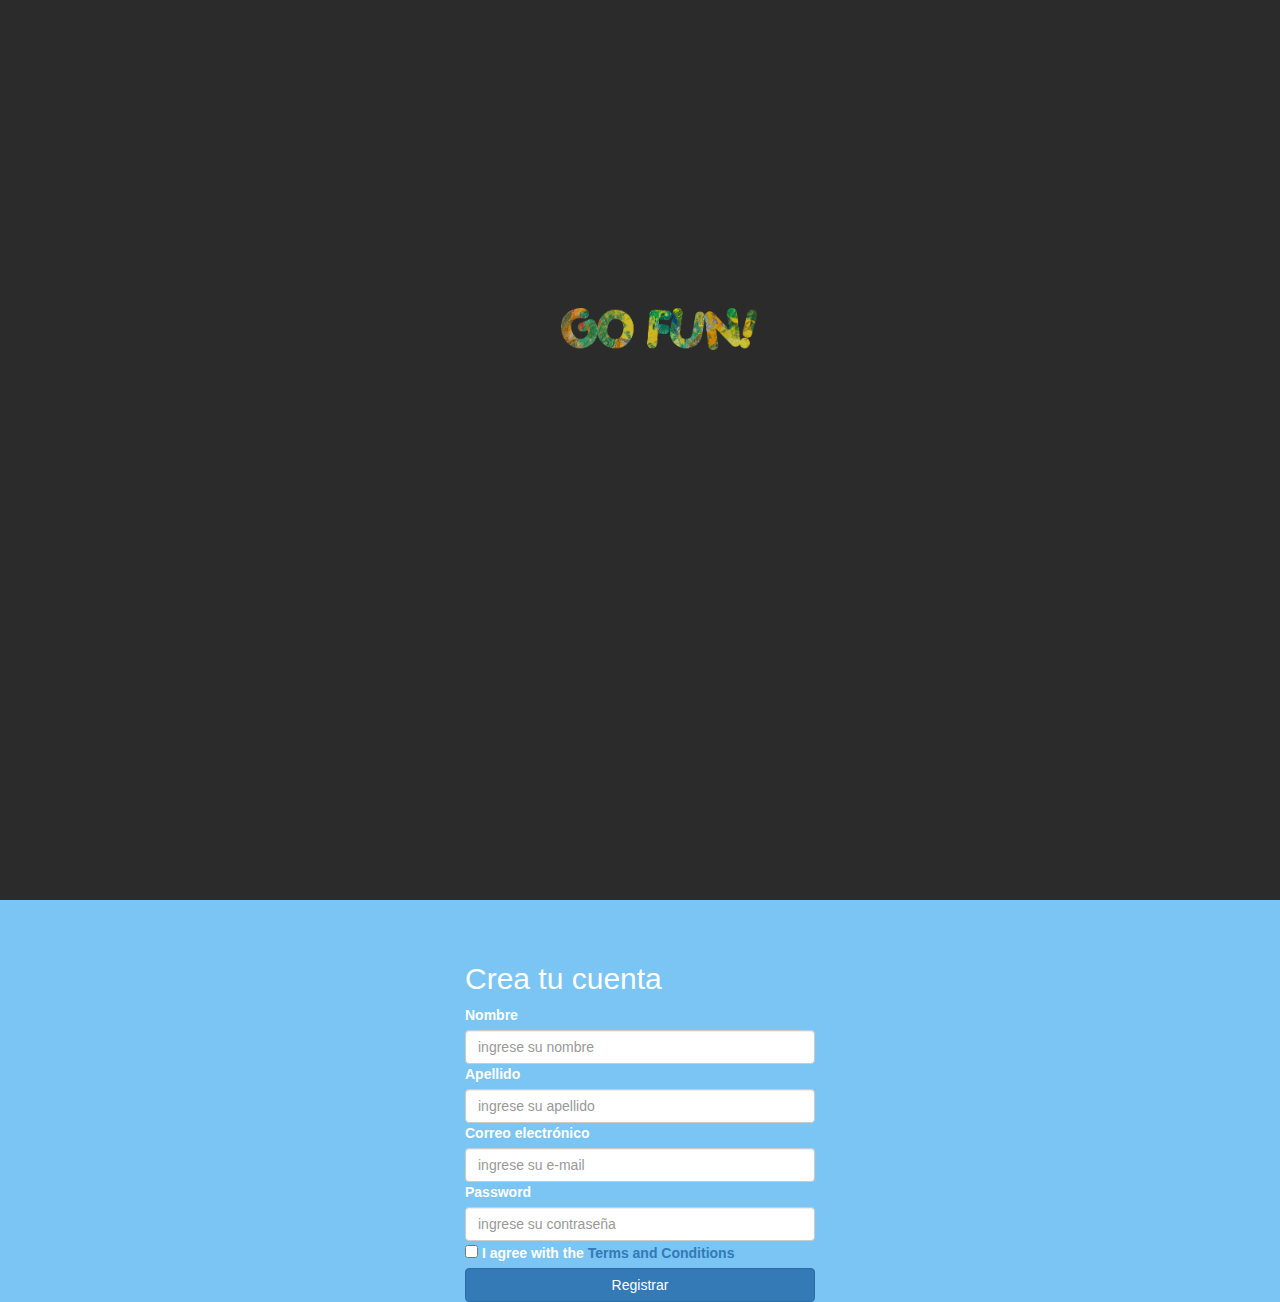
<file: index.html>
<!DOCTYPE html>
<html lang="en">
<head>
	<meta charset="UTF-8">
	<meta name="viewport" content="width=device-width, initial-scale=1.0">
	<link rel="stylesheet" href="css/bootstrap.min.css">
	<link rel="stylesheet" href="css/style.css">
	<link rel="stylesheet" href="font-awesome-4.7.0/css/font-awesome.min.css">
	<title>Log In</title>
</head>
<body id="image-body">
<!-- seccion1/ vista splash -->
<section class="pantalla-inicio">
		<div class="container">
			<div class="row">
				<div class="col-xs-12 text-center">
					<img class="img-responsive logo-go-fun" src="images/go fun.png" alt="">					
					<svg class="spinner" width="65px" height="65px" viewBox="0 0 66 66" xmlns="http://www.w3.org/2000/svg">
						<circle class="path" fill="none" stroke-width="6" stroke-linecap="round" cx="33" cy="33" r="30"></circle>
					</svg>					
				</div>
			</div>
		</div>
</section>
	<!-- Fin seccion1/ vista splash -->
	<!-- nav -->
		<header class="vista-principal cabezera">
			<div class="container-fluid">
				<div class="row menu">
					<div class="total col-xs-12 col-sm-12 col-md-12 col-lg-12">
						<nav class="encabezado navbar navbar-default navbar-fixed-top">
								<div class="container-fluid">
									<div class="navbar-header">
										<button type="button" class="navbar-toggle collapsed" data-toggle="collapse" data-target="#bs-example-navbar-collapse-1" aria-expanded="false">
											<span class="sr-only">Toggle navigation</span>
											<span class="icon-bar"></span>
											<span class="icon-bar"></span>
											<span class="icon-bar"></span>
										</button>
										<img class="img-responsive logotipo" src="images/go fun.png" alt="">
									</div>
							<!-- Collect the nav links, forms, and other content for toggling -->
									<div class="collapse navbar-collapse" id="bs-example-navbar-collapse-1">
										<ul class="nav navbar-nav navbar-right">
											<li><a href="#">Panoramas</a></li>
											<li><a href="#">Regístrate</a></li>
											<li><a href="#">Inicia sesión</a></li>
										</ul>
									</div>
								</div>
						</nav>
<!-- header -->
<header>
	<nav class="nav-cabezera navbar navbar-inverse">
			<div class="container">
					<div class="navbar-header">
						<button type="button" class="navbar-toggle collapsed" data-toggle="collapse" data-target="#bs-example-navbar-collapse-1"
		              aria-expanded="false">
							<span class="sr-only">Toggle navigation</span>
							<span class="icon-bar"></span>
							<span class="icon-bar"></span>
							<span class="icon-bar"></span>
						</button>
		        <img class="img-responsive logotipo-dos" src="images/go fun.png" alt="">
					</div>
					<div class="collapse navbar-collapse" id="bs-example-navbar-collapse-1">
		  			<form action="" class="navbar-form navbar-right">
		    			<div class="form-group">
		      			<input id="email2" type="mail" class="form-control" placeholder="correo electrónico">
		      			<input id="password2" type="password" class="form-control" placeholder="contraseña">
		      			<input id="acceder" type="submit" class="btn"  value="Ingresar">
		    			</div>
		  			</form>
					</div>
			</div>
		</nav>
	</div>
</header>
<!-- fin header -->

<!-- inicio Log in -->
<div class="container">
<div class="row">
 <div class="col-xs-4 col-sm-4 col-md-4 col-lg-4">
 </div>
 <div class="cuenta col-xs-4 col-sm-4 col-md-4 col-lg-4">
 	<h2>Crea tu cuenta</h2>
 	<form>
 		<label>Nombre</label>
 		<input id="email" type="text" name="name" placeholder="ingrese su nombre" class="form-control">
 		<label>Apellido</label>
 		<input type="text" name="lastname" placeholder="ingrese su apellido" class="form-control">
 		<label>Correo electrónico</label>
 		<input id="password" type="email" name="e-mail" placeholder="ingrese su e-mail" class="form-control">
 		<label>Password</label>
 		<input type="password" name="password" placeholder="ingrese su contraseña" class="form-control">
 		<label>
 			<input type="checkbox" name="terms"> I agree with the
 			<a href="#">Terms and Conditions</a></label>
 			<input id="ingresar" type="submit" value="Registrar" class="btn btn-primary col-md-12">
 			<div class="clearfix"></div>
 		</form>
 	</div>
 	<div class="col-xs-4 col-sm-4 col-md-4 col-lg-4">
 </div>
	</div>
</div> 	
<!-- fin seccion login -->
	<script src="js/jquery.js"></script>
	<script src="js/app.js"></script>
	<script src="js/bootstrap.min.js"></script>
	<script src="js/data.js"></script>
</body>
</html>
</file>
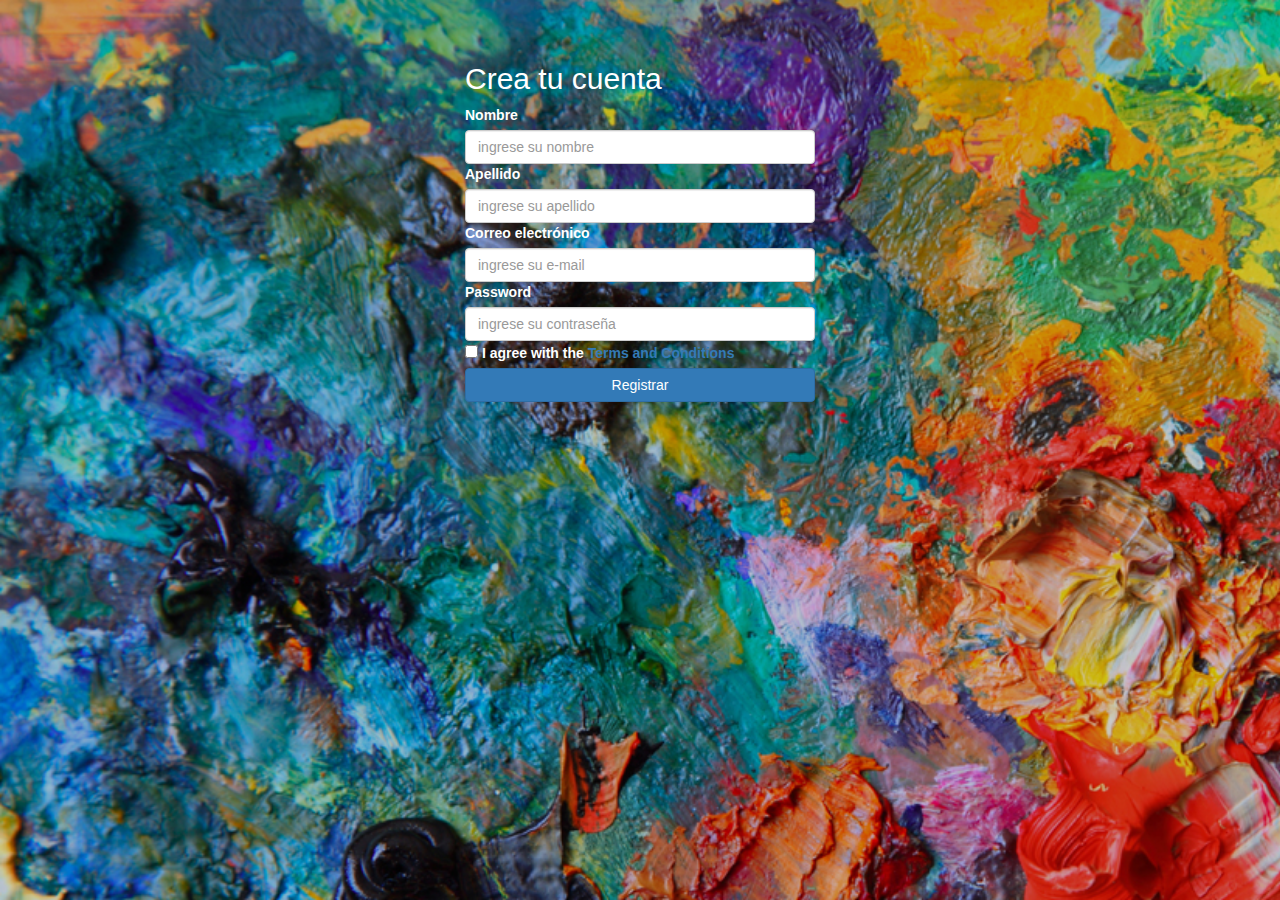
<file: login.html>
<!DOCTYPE html>
<html lang="en">
<head>
	<meta charset="UTF-8">
	<meta name="viewport" content="width=device-width, initial-scale=1.0">
	<link rel="stylesheet" href="css/bootstrap.min.css">
	<link rel="stylesheet" href="css/style.css">
	<link rel="stylesheet" href="font-awesome-4.7.0/css/font-awesome.min.css">
	<title>Log In</title>
</head>
<body id="image-body">
<!-- header -->
<header>
	
		<nav class="nav-cabezera navbar navbar-inverse">
			<div class="container">
					<div class="navbar-header">
						<button type="button" class="navbar-toggle collapsed" data-toggle="collapse" data-target="#bs-example-navbar-collapse-1"
		              aria-expanded="false">
							<span class="sr-only">Toggle navigation</span>
							<span class="icon-bar"></span>
							<span class="icon-bar"></span>
							<span class="icon-bar"></span>
						</button>
		        <img class="img-responsive logotipo-dos" src="images/go fun.png" alt="">
					</div>
					<div class="collapse navbar-collapse" id="bs-example-navbar-collapse-1">
		  			<form action="" class="navbar-form navbar-right">
		    			<div class="form-group">
		      			<input id="email2" type="mail" class="form-control" placeholder="correo electrónico">
		      			<input id="password2" type="password" class="form-control" placeholder="contraseña">
		      			<input id="acceder" type="submit" class="btn"  value="Ingresar">
		    			</div>
		  			</form>
					</div>
			</div>
		</nav>
	</div>
</header>
<!-- fin header -->

<div class="container">
<div class="row">
 <div class="col-xs-4 col-sm-4 col-md-4 col-lg-4">
 </div>
 <div class="cuenta col-xs-4 col-sm-4 col-md-4 col-lg-4">
 	<h2>Crea tu cuenta</h2>
 	<form>
 		<label>Nombre</label>
 		<input id="email" type="text" name="name" placeholder="ingrese su nombre" class="form-control">
 		<label>Apellido</label>
 		<input type="text" name="lastname" placeholder="ingrese su apellido" class="form-control">
 		<label>Correo electrónico</label>
 		<input id="password" type="email" name="e-mail" placeholder="ingrese su e-mail" class="form-control">
 		<label>Password</label>
 		<input type="password" name="password" placeholder="ingrese su contraseña" class="form-control">
 		<label>
 			<input type="checkbox" name="terms"> I agree with the
 			<a href="#">Terms and Conditions</a></label>
 			<input id="ingresar" type="submit" value="Registrar" class="btn btn-primary col-md-12">
 			<div class="clearfix"></div>
 		</form>
 	</div>
 	<div class="col-xs-4 col-sm-4 col-md-4 col-lg-4">
 </div>
	</div>
</div> 	
<!-- fin seccion login -->
	<script src="js/jquery.js"></script>
	<script src="js/app.js"></script>
	<script src="js/bootstrap.min.js"></script>
	<script src="js/data.js"></script>
</body>
</html>
</file>
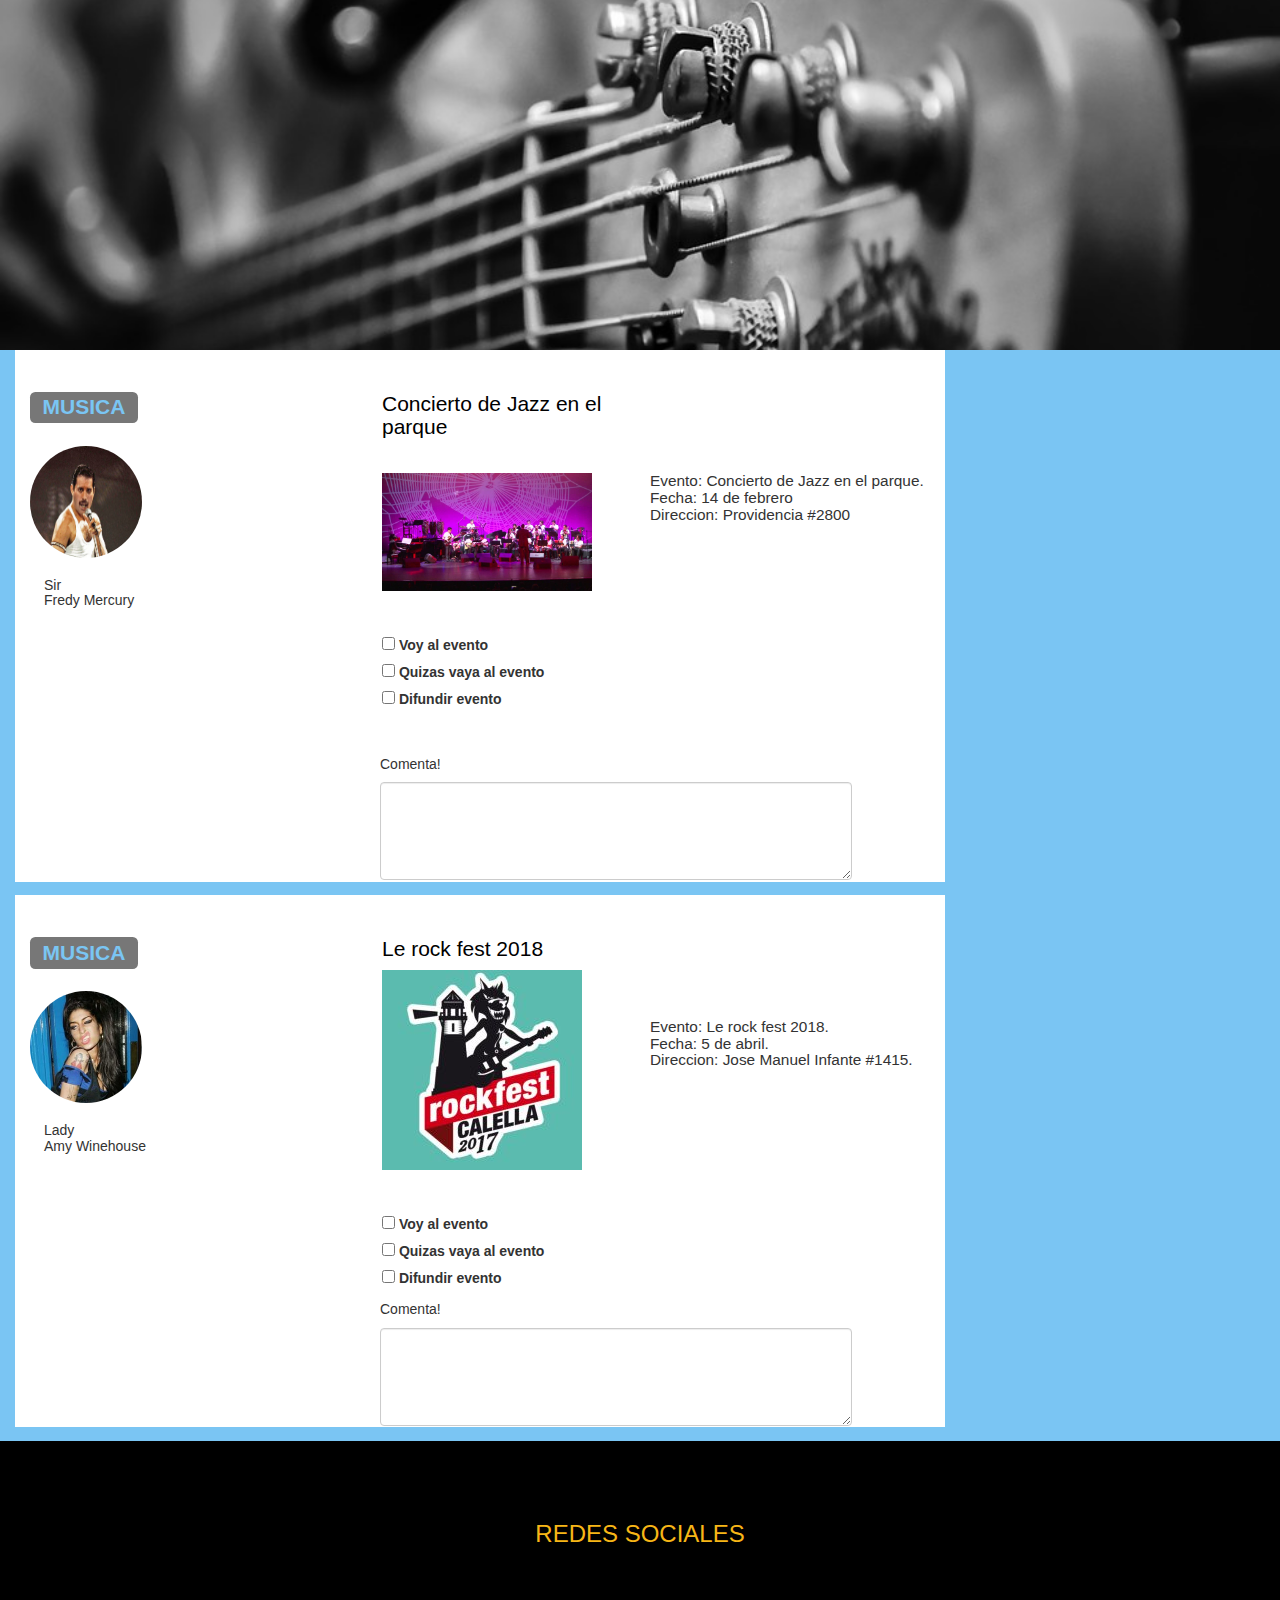
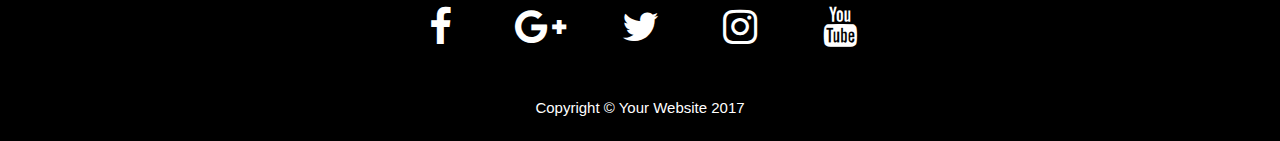
<file: muro.html>
<!DOCTYPE html>
<html lang="en">
<head>
	<meta charset="UTF-8">
	<meta name="viewport" content="width=device-width, initial-scale=1.0">
	<link rel="stylesheet" href="css/bootstrap.min.css">
	<link rel="stylesheet" href="css/style.css">
	<link rel="stylesheet" href="font-awesome-4.7.0/css/font-awesome.min.css">
	<title>muro</title>
</head>
<body>
<!--header-->
	<header class="vista-principal cabezera">
			<div class="container-fluid">
				<div class="row menu">
					<div class="total col-xs-12 col-sm-12 col-md-12 col-lg-12">
						<nav class="encabezado navbar navbar-default navbar-fixed-top">
							<div class="container-fluid">
									<div class="navbar-header">
										<button type="button" class="navbar-toggle collapsed" data-toggle="collapse" data-target="#bs-example-navbar-collapse-1" aria-expanded="false">
											<span class="sr-only">Toggle navigation</span>
											<span class="icon-bar"></span>
											<span class="icon-bar"></span>
											<span class="icon-bar"></span>
										</button>
										<img class="img-responsive logotipo" src="images/go fun.png" alt="">
									</div>
									<div class="collapse navbar-collapse" id="bs-example-navbar-collapse-1">
										<ul class="nav navbar-nav navbar-right">
											<li><a href="#">Panoramas</a></li>
											<li><a href="#">Regístrate</a></li>
											<li><a href="#">Inicia sesión</a></li>
										</ul>
								</div>
							</div>
						</nav>
					</div>
				</div>
			</div>
		</header>
<!-- fin header -->
<!-- foto categoria musica -->
	<section>
		<div class="dos container-fluid">
			<div class="row">
				<div class="total col-xs-12 col-sm-12 col-md-12 col-lg-12">
					<img id= "photoMusica" src="images/musica5.jpg" class="img-responsive" alt="Responsive image">
				</div>
			</div>
		</div>
	</section>
<!-- fin foto categoria musica -->
<!-- muro posteo 1-->
	<div class="row">
  	<div class=" col-xs-9 col-sm-9 col-md-9 col-lg-9">
  		<div class="publicacion">			
 				<div class="row">
 					<div class=" col-xs-4 col-sm-4 col-md-4 col-lg-4">
 						<span id= "etiqueta" class="label label-default">MUSICA</span>
 						<img id= "fredy" src= "images/fredy.jpg" class="img-responsive img-circle" alt="Responsive image">
 						<h3 class="nameProfile">Sir <br> Fredy Mercury</h3>
 					</div>
 					<div class=" col-xs-4 col-sm-4 col-md-4 col-lg-4">
 						<h1 id="titleMusic">Concierto de Jazz en el parque</h1>
 						<img id= "parque" src= "images/parque.jpg" class="img-responsive" alt="Responsive image">
 					<div class="opciones">
 						<div class="form-check">
     					<input type="checkbox" class="form-check-input" id="exampleCheck1">
     					<label class="form-check-label" for="exampleCheck1">Voy al evento</label>
     					<br>
     					<input type="checkbox" class="form-check-input" id="exampleCheck1">
     					<label class="form-check-label" for="exampleCheck1">Quizas vaya al evento</label>
     					<br>
     					<input type="checkbox" class="form-check-input" id="exampleCheck1">
     					<label class="form-check-label" for="exampleCheck1">Difundir evento</label>
   						</div>
 					</div>
 					</div>								
 					<div class=" col-xs-4 col-sm-4 col-md-4 col-lg-4">
 						<h1 id="info">
 							Evento: Concierto de Jazz en el parque.
 							<br>
 							Fecha: 14 de febrero
 							<br>
 							Direccion: Providencia #2800
 						</h1>
 						<div class="map">
 							<iframe id="map" src="https://www.google.com/maps/embed?pb=!1m16!1m12!1m3!1d106526.87380329671!2d-70.74303836850731!3d-33.45022342695861!2m3!1f0!2f0!3f0!3m2!1i1024!2i768!4f13.1!2m1!1sProvidencia+%232800!5e0!3m2!1ses-419!2scl!4v1515135570920" width="200" height="200" frameborder="0" style="border:0" allowfullscreen></iframe>
 						</div>
 					</div>
				</div>
 				<div class="row">
 					<div class=" col-xs-8 col-sm-8 col-md-8 col-lg-8">
 						<div class="form-group">
 	  					<h3 id= "titleComment">Comenta!</h3>
 	  					<textarea class="form-control" rows="5" id="comment"></textarea>
 						</div>
 					</div>						
 				</div>
  		</div>
		</div>
  				<div class=" col-xs-3 col-sm-3 col-md-3 col-lg-3">  					
  				</div>
  </div>
<!-- fin muro posteo 1 -->
<!-- muro posteo 2-->
	<div class="row">
  	<div class=" col-xs-9 col-sm-9 col-md-9 col-lg-9">
  		<div class="publicacion">			
 				<div class="row">
 					<div class=" col-xs-4 col-sm-4 col-md-4 col-lg-4">
 						<span id= "etiqueta" class="label label-default">MUSICA</span>
 						<img id= "fredy" src= "images/amy.jpg" class="img-responsive img-circle" alt="Responsive image">
 						<h3 class="nameProfile">Lady <br> Amy Winehouse</h3>
 					</div>
 					<div class=" col-xs-4 col-sm-4 col-md-4 col-lg-4">
 						<h1 id="titleMusic">Le rock fest 2018</h1>
 						<img id= "rock" src= "images/rockFest.jpg" class="img-responsive" alt="Responsive image">
 					<div class="opciones">
 						<div class="form-check">
     					<input type="checkbox" class="form-check-input" id="exampleCheck1">
     					<label class="form-check-label" for="exampleCheck1">Voy al evento</label>
     					<br>
     					<input type="checkbox" class="form-check-input" id="exampleCheck1">
     					<label class="form-check-label" for="exampleCheck1">Quizas vaya al evento</label>
     					<br>
     					<input type="checkbox" class="form-check-input" id="exampleCheck1">
     					<label class="form-check-label" for="exampleCheck1">Difundir evento</label>
   						</div>
 					</div>
 					</div>								
 					<div class=" col-xs-4 col-sm-4 col-md-4 col-lg-4">
 						<h1 id="info">
 							Evento: Le rock fest 2018.
 							<br>
 							Fecha: 5 de abril.
 							<br>
 							Direccion: Jose Manuel Infante #1415.
 						</h1>
 						<div class="map">
 							<iframe id="map" src="https://www.google.com/maps/embed?pb=!1m16!1m12!1m3!1d106526.87380329671!2d-70.74303836850731!3d-33.45022342695861!2m3!1f0!2f0!3f0!3m2!1i1024!2i768!4f13.1!2m1!1sProvidencia+%232800!5e0!3m2!1ses-419!2scl!4v1515135570920" width="200" height="200" frameborder="0" style="border:0" allowfullscreen></iframe>
 						</div>
 					</div>
				</div>
 				<div class="row">
 					<div class=" col-xs-8 col-sm-8 col-md-8 col-lg-8">
 						<div class="form-group">
 	  					<h3 id= "titleComment">Comenta!</h3>
 	  					<textarea class="form-control" rows="5" id="comment"></textarea>
 						</div>
 					</div>						
 				</div>
  		</div>
		</div>
  				<div class=" col-xs-3 col-sm-3 col-md-3 col-lg-3">  					
  				</div>
  </div>
<!-- fin muro posteo 2 -->
<!-- footer -->
<footer>
	<div class="container-fluid">
		<div class="row">
			<div class="col-xs-12 col-sm-12 col-md-12 col-lg-12 ">
			  <div class="redes-sociales">
			    <!-- Iconos -->    
				  <div class="icons"> 
				    <h3>Redes Sociales</h3>
				    <a href="" id="border1"><i class="fa fa-facebook" aria-hidden="true"></i></a>
				    <a href="" id="border2"><i class="fa fa-google-plus" aria-hidden="true"></i></a>
				    <a href="" id="border3"><i class="fa fa-twitter" aria-hidden="true"></i></a>
				    <a href="" id="border4"><i class="fa fa-instagram" aria-hidden="true"></i></a>
				    <a  href="" id="border5"><i class="fa fa-youtube" aria-hidden="true"></i></a>
				  </div>
			    <div class="copyright"><p>Copyright © Your Website 2017</p>
			    </div>
		  	</div>
			</div>
		</div>
	</div>	
</footer>
<!-- fin del footer -->
	<script src="js/jquery.js"></script>
	<script src="js/app.js"></script>
	<script src="js/bootstrap.min.js"></script>
	<script src="js/data.js"></script>
</body>
</html>
</file>
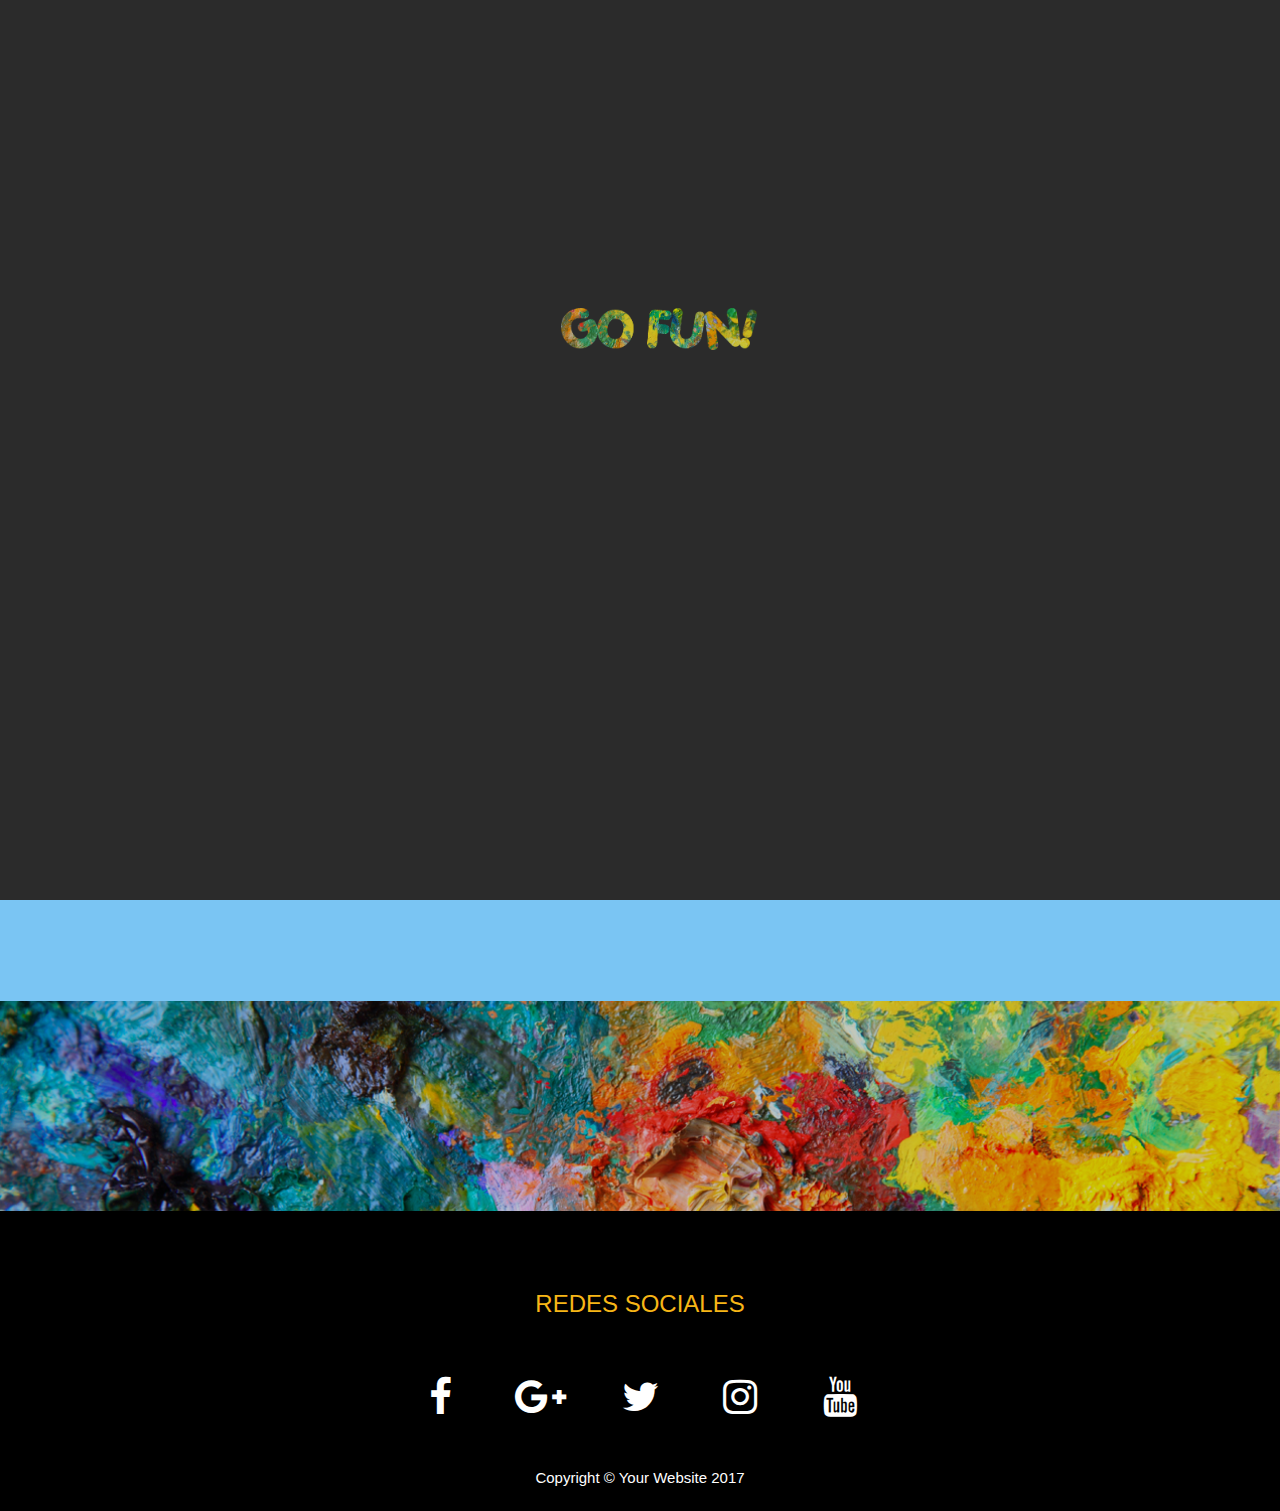
<file: principal.html>
<!DOCTYPE html>
<html lang="en">
<head>
	<meta charset="UTF-8">
	<meta name="viewport" content="width=device-width, initial-scale=1.0">
	<link rel="stylesheet" href="css/bootstrap.min.css">
	<link rel="stylesheet" href="css/style.css">
	<link rel="stylesheet" href="font-awesome-4.7.0/css/font-awesome.min.css">
	<title>Red Social X</title>
</head>
<body>
<!-- seccion1/ vista splash -->
<section class="pantalla-inicio">
		<div class="container">
			<div class="row">
				<div class="col-xs-12 text-center">
					<img class="img-responsive logo-go-fun" src="images/go fun.png" alt="">					
					<svg class="spinner" width="65px" height="65px" viewBox="0 0 66 66" xmlns="http://www.w3.org/2000/svg">
						<circle class="path" fill="none" stroke-width="6" stroke-linecap="round" cx="33" cy="33" r="30"></circle>
					</svg>					
				</div>
			</div>
		</div>
</section>
	<!-- Fin seccion1/ vista splash -->
	<!-- nav -->
		<header class="vista-principal cabezera">
			<div class="container-fluid">
				<div class="row menu">
					<div class="total col-xs-12 col-sm-12 col-md-12 col-lg-12">
						<nav class="encabezado navbar navbar-default navbar-fixed-top">
								<div class="container-fluid">
									<div class="navbar-header">
										<button type="button" class="navbar-toggle collapsed" data-toggle="collapse" data-target="#bs-example-navbar-collapse-1" aria-expanded="false">
									<span class="sr-only">Toggle navigation</span>
									<span class="icon-bar"></span>
									<span class="icon-bar"></span>
									<span class="icon-bar"></span>
								</button>
								<img class="img-responsive logotipo" src="images/go fun.png" alt="">
								</div>
							<!-- Collect the nav links, forms, and other content for toggling -->
							<div class="collapse navbar-collapse" id="bs-example-navbar-collapse-1">
									<ul class="all-li nav navbar-nav navbar-right">
										<li><a href="#">Panoramas</a></li>
										<li><a href="#">Regístrate</a></li>
										<li><a href="#">Inicia Sesión</a></li>
									</ul>
								</div>
							</div>
						</nav>
					</div>
				</div>
			</div>
		</header>
<!-- fin nav -->

<!-- Seccion2 -->
<section class="images">
	<div class="container">
		<div class="row">
			<div class="col-xs-12 col-sm-12 col-md-12 col-lg-12 text-center">
				<h1 class="elige">¡Elige tus intereses!</h1>
			</div>
		</div>
		<div class="row">
			<div class="col-xs-12 col-sm-6 col-md-4 col-lg-4 text-center">
				<img class="img-responsive espacio" src="images/musica4.jpg" alt="">
				<p class="cultura">Música</p>
			</div>		
			<div class="col-xs-12 col-sm-6 col-md-4 col-lg-4 text-center">	
				<img class="img-responsive espacio" src="images/cine1.jpg" alt="">
				<p class="cultura">Cine</p>
			</div>
			<div class="col-xs-12 col-sm-6 col-md-4 col-lg-4 text-center">
				<img class="img-responsive espacio" src="images/diseño1.jpg" alt="">
				<p class="cultura">Diseño</p>
			</div>
			<div class="col-xs-12 col-sm-6 col-md-4 col-lg-4 text-center">
				<img class="img-responsive espacio" src="images/teatro4.jpg" alt="">
				<p class="cultura">Teatro</p>
			</div>
			<div class="col-xs-12 col-sm-6 col-md-4 col-lg-4 text-center">
				<img class="img-responsive espacio" src="images/danza2.jpg" alt="">
				<p class="cultura">Danza</p>
			</div>
			<div class="col-xs-12 col-sm-6 col-md-4 col-lg-4 text-center">
				<img class="img-responsive espacio" src="images/literatura1.jpg" alt="">
				<p class="cultura">Literatura</p>
			</div>
		</div>
	</div>
</section>
<!-- Fin Seccion2 -->
<section>
	<div class="dos container-fluid">
		<div class="row">
			<div class="total col-xs-12 col-sm-12 col-md-12 col-lg-12">
				<img id= "photoPrincipal" src="images/imagenPrincipal.jpg" class="img-responsive" altResponsive image">
			</div>
		</div>
	</div>
</section>
<!-- footer -->
<footer>
	<div class="container-fluid">
		<div class="row">
			<div class="col-xs-12 col-sm-12 col-md-12 col-lg-12 ">
			  <div class="redes-sociales">
			    <!-- Iconos -->    
				  <div class="icons"> 
				    <h3>Redes Sociales</h3>
				    <a href="" id="border1"><i class="fa fa-facebook" aria-hidden="true"></i></a>
				    <a href="" id="border2"><i class="fa fa-google-plus" aria-hidden="true"></i></a>
				    <a href="" id="border3"><i class="fa fa-twitter" aria-hidden="true"></i></a>
				    <a href="" id="border4"><i class="fa fa-instagram" aria-hidden="true"></i></a>
				    <a  href="" id="border5"><i class="fa fa-youtube" aria-hidden="true"></i></a>
				  </div>
			    <div class="copyright"><p>Copyright © Your Website 2017</p>
			    </div>
		  	</div>
			</div>
		</div>
	</div>	
</footer>
<!-- fin del footer -->
	<script src="js/jquery.js"></script>
	<script src="js/app.js"></script>
	<script src="js/bootstrap.min.js"></script>
	<script src="js/data.js"></script>
</body>
</html>
</file>
<file: css/style.css>
/*selector universal*/
*{
	margin: 0;
	padding: 0;
	-webkit-box-sizing: border-box;
	-moz-box-sizing: border-box;
	box-sizing: border-box;
}
body{
	background-color: #7ac5f3;
  margin-right: auto;
  margin-left: auto;
}
/*seccion 1 pantalla-inicio*/
.pantalla-inicio{
	background-color: #2B2B2B;
	height: 100vh;
	width: 100%;
}
.pantalla-inicio h1{
	color: #FE7E11;
	margin-top: 50vh;
}
/*inicio css del loader*/
html, body {
  height: 100%;
}

.spinner {
  -webkit-animation: rotator 1.4s linear infinite;
  animation: rotator 1.4s linear infinite;
}

@-webkit-keyframes rotator {
  0% {
  -webkit-transform: rotate(0deg);
  transform: rotate(0deg);
  }
  100% {
  -webkit-transform: rotate(270deg);
  transform: rotate(270deg);
  }
}

@keyframes rotator {
  0% {
  -webkit-transform: rotate(0deg);
  transform: rotate(0deg);
  }
  100% {
  -webkit-transform: rotate(270deg);
  transform: rotate(270deg);
  }
}
.path {
  stroke-dasharray: 187;
  stroke-dashoffset: 0;
  -webkit-transform-origin: center;
  -ms-transform-origin: center;
  transform-origin: center;
  -webkit-animation: dash 1.4s ease-in-out infinite, colors 5.6s ease-in-out infinite;
  animation: dash 1.4s ease-in-out infinite, colors 5.6s ease-in-out infinite;
}

@-webkit-keyframes colors {
  0% {
    stroke: #4285F4;
  }
  25% {
    stroke: #DE3E35;
  }
  50% {
    stroke: #F7C223;
  }
  75% {
    stroke: #1B9A59;
  }
  100% {
    stroke: #4285F4;
  }
}

@keyframes colors {
  0% {
    stroke: #4285F4;
  }
  25% {
    stroke: #DE3E35;
  }
  50% {
    stroke: #F7C223;
  }
  75% {
    stroke: #1B9A59;
  }
  100% {
    stroke: #4285F4;
  }
}
@-webkit-keyframes dash {
  0% {
    stroke-dashoffset: 187;
  }

  50% {
  stroke-dashoffset: 46.75;
  -webkit-transform: rotate(135deg);
  transform: rotate(135deg);
  }

  100% {
  stroke-dashoffset: 187;
  -webkit-transform: rotate(450deg);
  transform: rotate(450deg);
  }
}
@keyframes dash {
  0% {
    stroke-dashoffset: 187;
  }

  50% {
  stroke-dashoffset: 46.75;
  -webkit-transform: rotate(135deg);
  transform: rotate(135deg);
  }

  100% {
  stroke-dashoffset: 187;
  -webkit-transform: rotate(450deg);
  transform: rotate(450deg);
  }
}

/*inicio seccion 2 vista-principal*/
.vista-principal{
	background-color: #2B2B2B;
	height: 6em;
	width: 100%;
}

.logo-go-fun{
  width: 14em;
  height: auto;
  margin-left: 34em;
  margin-top: 22em;
}
/*Fin css del loader*/
/*inicio seccion 2 vista-principal*/
/*cabezera*/
.row  {
  margin-left: 0;
  margin-right: 0;
}

.menu nav{
  padding-top: 2em;
}

.navbar-default{
  border: none;
  background-color: #FFF;
  height: 7em;
}

.navbar-toggle {
  float: left;
  margin-top: 2.2em;
}

.logotipo{
  width: 14em;
  height: auto;
  margin-top: -0.1em;
}

.menu nav{
	padding-top: 2em;
}

header .encabezado{
	border: none;
	background-color: #000;
  width: 100%;
	height: 7em;
}

.total {
  margin: 0;
  padding: 0;
  width: 100%;
}

/*fin cabezera*/
/*imágenes principales*/
.elige{ /*h1 titulo elige tus intereses*/
  font-size: 2.4em;
  color: #fff;
  margin-top: 1em;
}

.espacio{
  padding-top: 2em; /*padding de las imágenes principales*/
  position: relative;
}

.espacio:hover{
  filter: brightness(0.6);
  cursor: pointer;
}

.cultura{ /*clase para el texto de las imágenes*/
  position: absolute;
  color:#fff;
  font-size: 2.3em;
  display: block;
  position: absolute;
  bottom: -16px;
  left: 0;
  padding: 5px;
  width: 100%;
  margin-bottom: 0.5em;
}
/*fin imágenes principales*/
/*Footer*/
footer{
  background-color: #000;
  width:100%;
  height:300px;
  position: absolute;
}

#photoPrincipal{
  width: 100%;
  height: 7em;
  background-size: cover;
  background-repeat: no-repeat;
  object-fit: cover;
  margin-top: 7em;
}

/*Iconos*/
.redes-sociales{
  text-align: center;
}  

.redes-sociales .icons h3{
  color: #F7B617;
  padding: 30px;
  text-transform: uppercase;
}
.redes-sociales a{
  float: left;
  width: 100px;

}

.icons{
  display: inline-block;
  margin:30px;
}

.redes-sociales a i{
  font-size: 40px;
  color: #FFF;
  padding: 20px;
}

.redes-sociales a i:hover{
  color: #F7B617 ;
}

.copyright{
  color: #FFF;
  font-size: 15px;
}


#photoPrincipal {
  width: 100%;
  height: 15em;
  background-size: cover;
  background-repeat: no-repeat;
  object-fit: cover;
  margin-top: 7em;
}

.dos{
  padding: 0;
}
/*fin footer*/

/*inicio estilo del muro html */

#photoMusica{
  width: 100%;
  background-size: 100%;
  object-fit: cover;
  height: 25em;
}

.publicacion {
  background-color: #fff;
  height: 38em;
}

#etiqueta{
  font-size: 1.5em;
   margin-top: 2em;
   display: inline-block;
   color: #7ac5f3;
 }
 
 #fredy{
   width: 8em;
   height: 8em;
   margin-top: 1.6em;
 }
 
 #titleMusic{
   color: #000;
   font-size: 1.5em;
   margin-top: 2em;
   margin-left: 2em;
 }
 
 #parque{
   width: 15em;
   margin-top: 2.5em;
   margin-left: 3em;
 }
 
 #info{
   font-size: 1.1em;
   margin-top: 8em;
 }
 
 .map{
   margin-top: 2em;
 }
 
 .opciones {
   margin-top: 3em;
   margin-left: 3em;
 }

#comment {
  margin-left: 25em;
  height: 7em;
  width: 80%;
}

#titleComment {
  font-size: 1em;
    padding: 0;
    margin-left: 25em;
    margin-top: 0;
}

#rock {
      margin-left: 3em;
}

.nameProfile {
    font-size: 1em;
    margin-left: 1em;

}

#enviar {
  
}
/*fin estilo del muro html */

/*Segundo HTML*/
#image-body{ /*body*/
  background-image: url(../images/imagenPrincipal.jpg);
  background-repeat: no-repeat;
  width: 100%;
  background-size: cover;
}
.logotipo-dos{
  width: 14em;
  height: auto;
  margin-top: 1.9em;
}

.nav-cabezera{
  height: 7em; 
}

.collapse{
  margin-top: 1.7em;

}

.all-li{
  margin-top: -1.4em;
  font-size: 1.4em;
  color
}
.cuenta{
  color: #fff;
  margin-top: 3em; 
}
</file>
